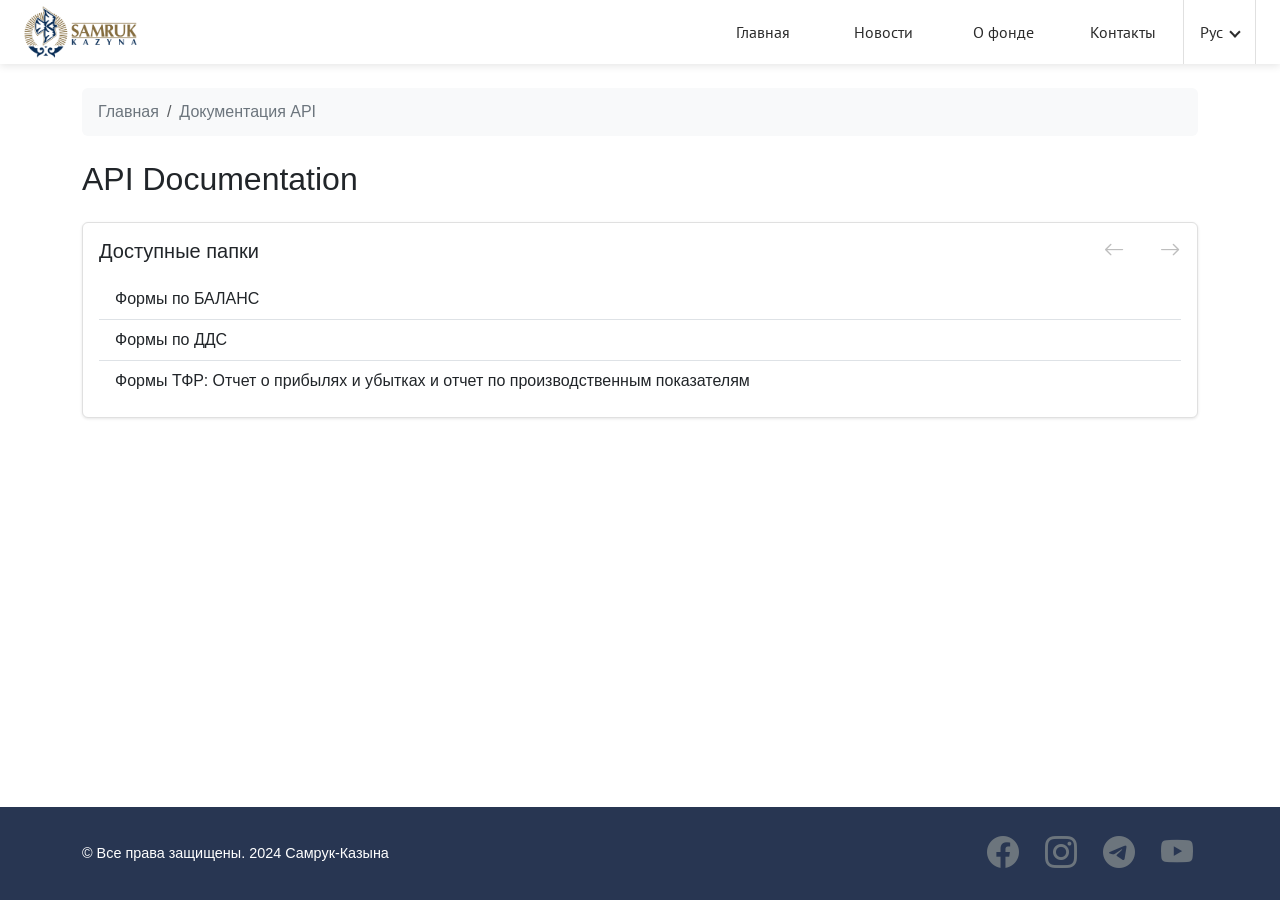
<file: index.html>
<!DOCTYPE html>
<html lang="ru">
<head>
    <meta charset="UTF-8">
    <meta name="viewport" content="width=device-width, initial-scale=1.0">
    <title data-i18n="pageTitle">API Documentation</title>
    <link rel="icon" type="image/x-icon" href="assets/logo.png">
    
    <!-- Bootstrap 5 CDN -->
    <link href="https://cdn.jsdelivr.net/npm/bootstrap@5.3.0/dist/css/bootstrap.min.css" rel="stylesheet">
    
    <!-- Bootstrap Icons -->
    <link rel="stylesheet" href="https://cdn.jsdelivr.net/npm/bootstrap-icons@1.11.0/font/bootstrap-icons.css">
    
    <!-- Custom Styles -->
    <link rel="stylesheet" href="./assets/styles.css">
    <link href="https://fonts.googleapis.com/css2?family=PT+Sans&display=swap" rel="stylesheet">
    <link rel="preconnect" href="https://fonts.googleapis.com">
    <link rel="preconnect" href="https://fonts.gstatic.com" crossorigin>
    <link href="https://fonts.googleapis.com/css2?family=PT+Sans:ital,wght@0,400;0,700;1,400;1,700&display=swap" rel="stylesheet">

</head>
<body>
    <header class="header" id="header">
        <nav class="nav nav-container">
            <a href="https://sk.kz" class="nav__logo">
                <img src="./assets/s.png" alt="Самрук-Казына" class="nav__logo-img">
            </a>
            
            <div class="nav__menu" id="nav-menu">
                <ul class="nav__list">
                    <li class="nav__item">
                        <a href="https://sk.kz/" class="nav__link" data-i18n="nav.home">Главная</a>
                    </li>

                    <li class="nav__item">
                        <a href="https://sk.kz/public-council/news/?lang=ru" class="nav__link" data-i18n="nav.news">Новости</a>
                    </li>

                    <li class="nav__item">
                        <a href="https://sk.kz/about-fund/?lang=ru" class="nav__link" data-i18n="nav.about">О фонде</a>
                    </li>

                    <li class="nav__item">
                        <a href="https://sk.kz/public-council/contacts/?lang=ru" class="nav__link" data-i18n="nav.contacts">Контакты</a>
                    </li>
                </ul> 
            </div>
            <div class="language-switcher">
                <button class="btn dropdown-toggle" type="button" data-bs-toggle="dropdown">
                    <span id="currentLanguage">Рус</span>
                </button>
                <ul class="dropdown-menu dropdown-menu-end">
                    <li><a class="dropdown-item" href="#" data-lang="ru">Русский</a></li>
                    <li><a class="dropdown-item" href="#" data-lang="kz">Қазақша</a></li>
                </ul>
            </div> 
        </nav>
    </header>

    <main>

        <div class="container mt-4">
            <!-- Breadcrumb -->
            <nav aria-label="breadcrumb" class="mb-4">
                <ol class="breadcrumb" id="breadcrumb">
                    <li class="breadcrumb-item"><a href="https://sk.kz/" data-i18n="breadcrumb.home">Главная</a></li>
                    <li class="breadcrumb-item active" aria-current="page" data-i18n="breadcrumb.docs">Документация API</li>
                </ol>
            </nav>

            <!-- Page Header -->
            <h2 class="mb-4" data-i18n="headers.page">API Documentation</h2>


            <!-- Folder Navigation -->
            <div class="card mb-4">
                <div class="card-body">
                    <h5 class="card-title mb-3" data-i18n="headers.availableFolders">Доступные папки</h5>
                    <!-- Navigation Buttons -->
                    <div class="navigation-buttons">
                        <button class="nav-btn" id="backBtn" title="Назад" data-i18n-title="nav.back">
                            <i class="bi bi-arrow-left"></i>
                        </button>
                        <button class="nav-btn" id="forwardBtn" title="Вперед" data-i18n-title="nav.forward">
                            <i class="bi bi-arrow-right"></i>
                        </button>
                    </div>
                    <div id="folderList" class="list-group list-group-flush">
                        <!-- Folders will be loaded dynamically -->
                    </div>
                </div>
            </div>

            <div id="scanLinks" class="card mb-3 d-none"></div>
            
            
            <!-- Table Display Area -->
            <div id="tableContainer" class="d-none">
                <!-- Tables will be displayed here -->
            </div>
        </div>
    </main>

    

    <!-- Footer -->
    <footer class="footer">
        <div class="container">
            <div class="d-flex justify-content-between align-items-center py-4">
                <span class="footer_text" data-i18n="footer.rights">&copy; Все права защищены. 2024 Самрук-Казына</span>

                <nav class="social-nav">
                    <a href="https://www.facebook.com/SamrukKazyna/" target="_blank" class="social-link" aria-label="Facebook">
                        <i class="bi bi-facebook"></i>
                    </a>
                    <a href="https://www.instagram.com/samrukkazyna_official/" target="_blank" class="social-link" aria-label="Instagram">
                        <i class="bi bi-instagram"></i>
                    </a>
                    <a href="https://t.me/samrukkazynaofficial" target="_blank" class="social-link" aria-label="Telegram">
                        <i class="bi bi-telegram"></i>
                    </a>
                    <a href="https://www.youtube.com/user/SKazyna" target="_blank" class="social-link" aria-label="YouTube">
                        <i class="bi bi-youtube"></i>
                    </a>
                </nav>
            </div>
        </div>
    </footer>

    <!-- Bootstrap 5 JS Bundle -->
    <script src="https://cdn.jsdelivr.net/npm/bootstrap@5.3.0/dist/js/bootstrap.bundle.min.js"></script>

    <!-- Embedded JSON data (must be loaded before i18n and main script) -->
    <script src="./assets/embedded-data.js"></script>

    <script src="./assets/i18n.js"></script>
    
    <!-- Custom Script -->
    <script src="./assets/script.js"></script>
</body>
</html>
</file>
<file: assets/styles.css>
/*=============== CSS VARIABLES ===============*/
:root {
  --header-height: 4rem;
  
  /* Colors */
  --black-color: #000000;
  --white-color: #ffffff;
  --body-color: #ffffff;
  --hover-color: #a89480;
  --text-color: #2c2c2c;
  --border-color: #e0e0e0;
  
  /* Typography */
  --body-font: -apple-system, BlinkMacSystemFont, "Segoe UI", Roboto, Arial, sans-serif;
  --normal-font-size: 1rem;
  --h1-font-size: 1.5rem;
  --font-medium: 500;
  
  /* Z-index */
  --z-fixed: 1000;
}

/*=============== BASE ===============*/
* {
  box-sizing: border-box;
  padding: 0;
  margin: 0;
}

html {
  scroll-behavior: smooth;
}

body {
  background: var(--body-color);
  font-family: var(--body-font);
  font-size: var(--normal-font-size);
  display: flex;
  flex-direction: column;
  min-height: 100vh;
  padding-top: var(--header-height);
}

ul {
  list-style: none;
}

a {
  text-decoration: none;
}

main {
    flex: 1;
}

/*=============== HEADER ===============*/
.header {
  position: fixed;
  width: 100%;
  top: 0;
  left: 0;
  background-color: var(--white-color);
  z-index: var(--z-fixed);
  box-shadow: 0 2px 8px rgba(0, 0, 0, 0.1);
}
  
.nav-container {
  max-width: 1350px;
  margin-left: auto;
  margin-right: auto;
  padding: 0 1.5rem;
}

.nav {
  position: relative;
  height: var(--header-height);
  display: flex;
  justify-content: space-between;
  align-items: center;
}

.nav__logo {
  color: black;
  font-weight: var(--font-medium);
  font-size: 1.1rem;
  transition: opacity 0.3s;
  display: flex;
  align-items: center;
  height: 100%;
}

.nav__logo:hover {
  opacity: 0.8;
}

.nav__logo-img {
  height: 3.2rem;
  max-height: 100%;
  width: auto;
  object-fit: contain;
  display: block;
}

/*=============== NAVIGATION ===============*/
.nav__menu {
  display: flex;
  align-items: center;
  gap: clamp(20px, 2.5vw, 16px);
  height: 100%;
  margin-left: auto;
}

.nav__list {
  display: flex;
  flex-wrap: wrap;
  margin: 0;
  padding: 0;
  list-style: none;
  align-items: center;
  height: 100%;
}

.nav__item {
  flex: 1 1 auto;
  min-width: 120px;
  height: 100%;
  display: flex;
  align-items: center;
}

.nav__link {
  display: flex;
  align-items: center;
  justify-content: center;
  height: 100%;
  width: 100%;
  padding: 0 clamp(12px, 2.5vw, 24px);
  text-decoration: none;
  color: var(--text-color);
  font-family: PT Sans, -apple-system, BlinkMacSystemFont, Segoe UI, Roboto, Oxygen, Ubuntu, Cantarell, Open Sans, Helvetica Neue, sans-serif;
  font-weight: 300;
  font-size: 16px;
  line-height: 1.4;
  transition: background-color 0.2s ease, color 0.2s ease;
}

.nav__link:hover,
.nav__link:focus-visible {
  background: var(--hover-color);
  color: #fff;
  outline: none;
}

/*=============== LANGUAGE SWITCHER ===============*/
.language-switcher {
    margin-left: 0; 
    position: relative;
    height: var(--header-height);
    display: flex;
    align-items: center;
    z-index: 1100;
    border-left: 1px solid var(--border-color);
    border-right: 1px solid var(--border-color);
    background-color: var(--white-color);
    
    
}

.language-switcher .btn.dropdown-toggle {
    display: flex;
    align-items: center;
    justify-content: center;
    height: 100%;
    min-width: 50px;
    padding: 0 clamp(16px, 3vw, 16px) !important;
    border: none !important;
    border-radius: 0 !important;
    background: transparent !important;
    font-family: PT Sans, -apple-system, BlinkMacSystemFont, Segoe UI, Roboto, Oxygen, Ubuntu, Cantarell, Open Sans, Helvetica Neue, sans-serif;
    font-weight: 300;
    font-size: 16px;
    line-height: 1.4;
    color: var(--text-color);
    transition: none;
    box-shadow: none !important;
}

.language-switcher .btn.dropdown-toggle:hover,
.language-switcher .btn.dropdown-toggle:focus,
.language-switcher .btn.dropdown-toggle:focus-visible,
.language-switcher .btn.dropdown-toggle:active,
.language-switcher .btn.dropdown-toggle.show {
    background: transparent !important;
    color: var(--text-color) !important;
    outline: none;
    box-shadow: none !important;
}

/* Add custom dropdown arrow */
.language-switcher .dropdown-toggle::after {
    display: inline-block;
    margin-left: 8px;
    content: "";
    border: solid var(--text-color);
    border-width: 0 2px 2px 0;
    padding: 3px;
    transform: rotate(45deg);
    transition: transform 0.2s ease;
}

.language-switcher .dropdown-toggle.show::after {
    transform: rotate(-135deg);
}

.language-switcher .dropdown-menu {
    position: absolute; 
    top: 100%;
    right: 0;
    z-index: 2000;
    border: 1px solid #e0e0e0;
    box-shadow: 0 2px 8px rgba(0, 0, 0, 0.1);
    border-radius: 0;
    margin-top: 0 !important;
    padding: 0;
    min-width: 120px;
}

.language-switcher .dropdown-item {
    padding: 12px clamp(16px, 3vw, 32px);
    font-family: 'PT Sans', sans-serif;
    font-size: 16px;
    color: var(--text-color);
    background: #fff;
    border: none;
    transition: background-color 0.2s ease;
}

.language-switcher .dropdown-item:hover,
.language-switcher .dropdown-item:focus {
    background: #f5f5f5;
    color: var(--text-color);
}

.language-switcher .dropdown-item:active {
    background: #f5f5f5;
    color: var(--text-color);
}

/*=============== RESPONSIVE NAVIGATION ===============*/
@media (max-width: 640px) {
  .nav__link {
    font-size: 16px;
  }
}

@media (max-width: 768px) {
  .nav__item {
    min-width: 100px;
  }
  
  .nav__link {
    padding: 0 12px;  
    font-size: 14px;
  }
  
  .language-switcher .btn.dropdown-toggle {
    min-width: 80px;
    font-size: 16px;
  }

  
}

/*=============== FOOTER ===============*/
.footer {
    background-color: #283652;
    margin-top: auto;
    padding: 0.1rem 2rem;
    height: auto;
}

.footer_text {
    color: #ffffff;
    font-size: 0.9rem;
}

.social-nav {
    display: flex;
    gap: 1rem;
    align-items: center;
}

.social-link {
    color: #6c757d;
    font-size: 2rem;
    text-decoration: none;
    transition: color 0.2s;
    display: inline-flex;
    align-items: center;
    justify-content: center;
    width: 42px;
    height: 42px;
}

.social-link:hover {
    color: #AB9C8A;
}

/*=============== CARD STYLES ===============*/
.card {
    border-radius: 6px;
    box-shadow: 0 1px 3px rgba(0,0,0,0.1);
    border: 1px solid #e0e0e0;
}

/*=============== TABLE STYLES ===============*/
table {
    font-size: 14px;
}

th {
    font-weight: 600;
    background-color: #f8f9fa;
    border-bottom: 2px solid #dee2e6;
}

td, th {
    vertical-align: middle;
    padding: 0.75rem;
}

.table-hover tbody tr:hover {
    background-color: #f8f9fa;
}

/*=============== BREADCRUMB STYLES ===============*/
.breadcrumb {
    background-color: #f8f9fa;
    padding: 0.75rem 1rem;
    border-radius: 0.375rem;
    margin-bottom: 1rem;
}

.breadcrumb-item a {
    color: #6c757d;
    text-decoration: none;
}

.breadcrumb-item a:hover {
    color: #0066cc;
}

.breadcrumb-item.active {
    color: #495057;
}

/*=============== RESPONSIVE ===============*/
@media (max-width: 768px) {
    .footer .d-flex {
        flex-direction: column;
        gap: 1rem;
        text-align: center;
    }
    
    .social-nav {
        justify-content: center;
    }
}


/*=============== NAVIGATION BUTTONS ===============*/
.navigation-buttons {
    display: flex;
    justify-content: flex-end;
    gap: 12px;
    margin-bottom: 20px;
    position: absolute;
    top: 0;
    right: 0;
    padding: 5px;
}

.nav-btn {
    width: 44px;
    height: 44px;
    border: none;
    border-radius: 12px;
    background-color: transparent;
    color: var(--text-color);
    cursor: pointer;
    display: flex;
    align-items: center;
    justify-content: center;
    font-size: 1.2rem;
    transition: all 0.25s cubic-bezier(0.4, 0, 0.2, 1);
    position: relative;
    overflow: hidden;
}

.nav-btn::before {
    content: '';
    position: absolute;
    top: 0;
    left: 0;
    width: 100%;
    height: 100%;
    background-color: var(--hover-color, #3b82f6);
    opacity: 0;
    transition: opacity 0.25s ease;
    z-index: -1;
}

.nav-btn:hover:not(:disabled) {
    color: var(--hover-color, #3b82f6);
    transform: scale(1.2);
}

.nav-btn:active:not(:disabled) {
    transform: translateY(0);
}

.nav-btn:disabled {
    opacity: 0.3;
    cursor: not-allowed;
}

.nav-btn i {
    font-size: 1.3rem;
    transition: transform 0.25s ease;
}

.nav-btn:hover:not(:disabled) i {
    transform: scale(1.1);
}

/* Альтернативный вариант с заливкой */
.nav-btn.filled {
    background-color: rgba(0, 0, 0, 0.04);
    border: none;
}

.nav-btn.filled:hover:not(:disabled) {
    background-color: var(--hover-color, #3b82f6);
    color: var(--white-color);
}

/* Вариант с градиентной границей */
.nav-btn.gradient {
    background: var(--white-color);
    border: 2px solid transparent;
    background-clip: padding-box;
    position: relative;
}

.nav-btn.gradient::after {
    content: '';
    position: absolute;
    top: -2px;
    left: -2px;
    right: -2px;
    bottom: -2px;
    background: linear-gradient(135deg, var(--hover-color, #3b82f6), var(--secondary-color, #8b5cf6));
    border-radius: 12px;
    z-index: -1;
    opacity: 0;
    transition: opacity 0.25s ease;
}

.nav-btn.gradient:hover:not(:disabled)::after {
    opacity: 1;
}
</file>
